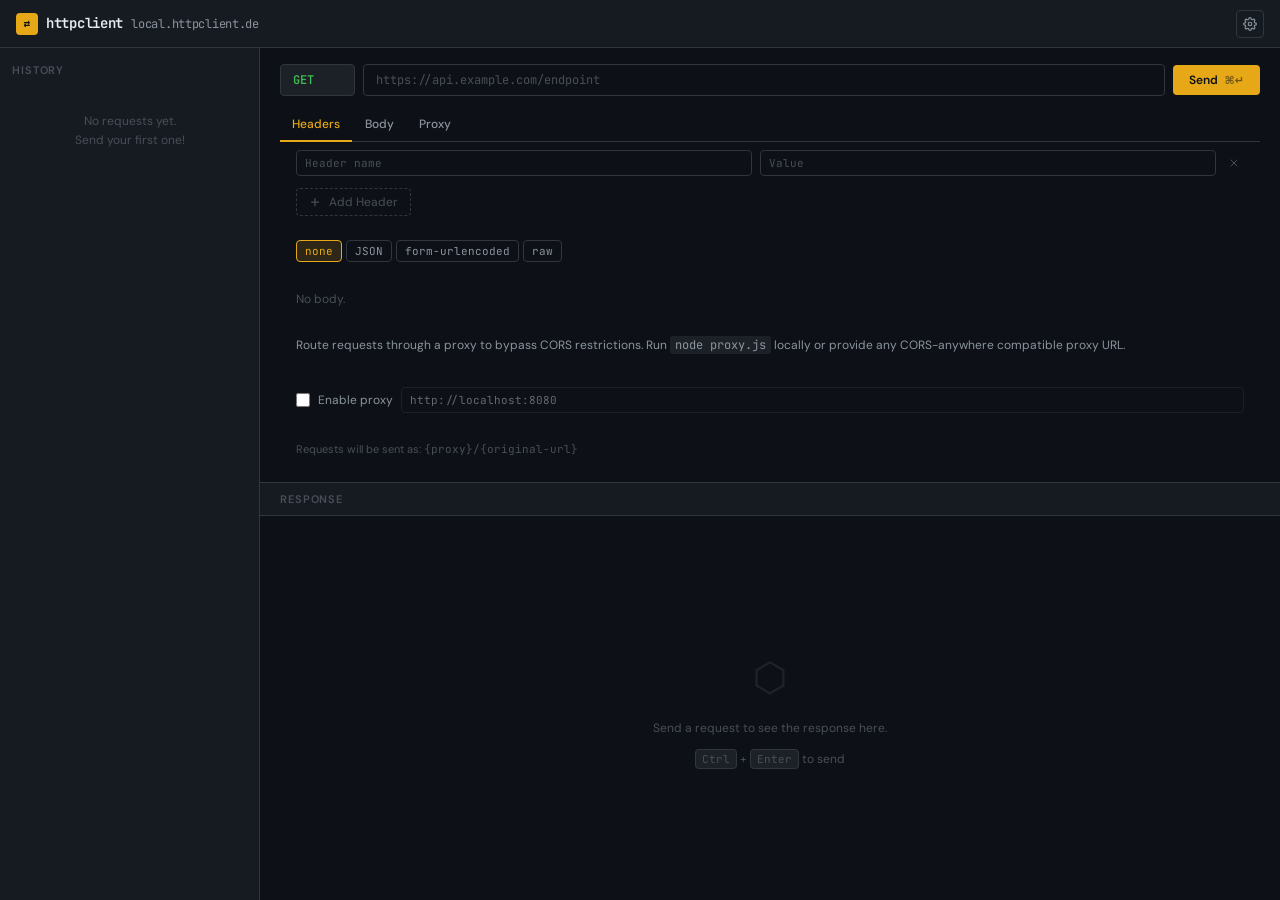
<file: index.html>
<!DOCTYPE html>
<html lang="en">
<head>
  <meta charset="UTF-8" />
  <meta name="viewport" content="width=device-width, initial-scale=1.0" />
  <meta name="description" content="Offline HTTP client — send requests, inspect responses. Installable PWA." />
  <meta name="theme-color" content="#0d1117" />

  <!-- PWA -->
  <link rel="manifest" href="/manifest.json" />
  <link rel="apple-touch-icon" href="/icons/icon-192.png" />
  <meta name="apple-mobile-web-app-capable" content="yes" />
  <meta name="apple-mobile-web-app-status-bar-style" content="black-translucent" />
  <meta name="apple-mobile-web-app-title" content="httpclient" />

  <!-- iOS splash / Safari -->
  <meta name="mobile-web-app-capable" content="yes" />

  <!-- Prevent theme/accent flash on load -->
  <script>
    (function() {
      try {
        var p = JSON.parse(localStorage.getItem('httpclient-prefs') || '{}');
        var theme  = p.theme  || 'dark';
        var accent = p.accent || '#e6a817';
        var rgb    = p.accentRgb || '230,168,23';
        var sz     = p.fontSize  || 13;
        var root   = document.documentElement;
        root.setAttribute('data-theme', theme);
        root.style.setProperty('--accent', accent);
        root.style.setProperty('--accent-rgb', rgb);
        root.style.setProperty('--accent-dim', 'rgba(' + rgb + ', 0.15)');
        root.style.setProperty('--accent-glow', 'rgba(' + rgb + ', 0.08)');
        root.style.setProperty('--font-ui',   p.fontUi   || "'DM Sans', system-ui, sans-serif");
        root.style.setProperty('--font-mono', p.fontMono || "'JetBrains Mono', monospace");
        root.style.setProperty('--text-base', sz + 'px');
        root.style.setProperty('--text-xs',   (sz-2) + 'px');
        root.style.setProperty('--text-sm',   (sz-1) + 'px');
        root.style.setProperty('--text-md',   (sz+1) + 'px');
        root.style.setProperty('--text-lg',   (sz+3) + 'px');
      } catch(e) {}
    })();
  </script>
  <title>httpclient</title>
  <link rel="stylesheet" href="/style.css" />
</head>
<body>

<div id="app">

  <!-- ── Header ──────────────────────────────────────────────────────── -->
  <header id="header">
    <div class="logo">
      <div class="logo-icon">⇄</div>
      httpclient
      <span class="logo-domain">local.httpclient.de</span>
    </div>

    <div class="header-spacer"></div>

    <div class="header-actions">
      <!-- Offline indicator -->
      <div id="offline-indicator">
        <div class="offline-dot"></div>
        offline
      </div>

      <!-- Customization button -->
      <button id="customize-btn" title="Customization" aria-expanded="false" aria-controls="customize-popover">
        <svg width="14" height="14" viewBox="0 0 24 24" fill="none" stroke="currentColor" stroke-width="2" stroke-linecap="round" stroke-linejoin="round">
          <circle cx="12" cy="12" r="3"/>
          <path d="M19.4 15a1.65 1.65 0 0 0 .33 1.82l.06.06a2 2 0 0 1-2.83 2.83l-.06-.06a1.65 1.65 0 0 0-1.82-.33 1.65 1.65 0 0 0-1 1.51V21a2 2 0 0 1-4 0v-.09A1.65 1.65 0 0 0 9 19.4a1.65 1.65 0 0 0-1.82.33l-.06.06a2 2 0 0 1-2.83-2.83l.06-.06A1.65 1.65 0 0 0 4.68 15a1.65 1.65 0 0 0-1.51-1H3a2 2 0 0 1 0-4h.09A1.65 1.65 0 0 0 4.6 9a1.65 1.65 0 0 0-.33-1.82l-.06-.06a2 2 0 0 1 2.83-2.83l.06.06A1.65 1.65 0 0 0 9 4.68a1.65 1.65 0 0 0 1-1.51V3a2 2 0 0 1 4 0v.09a1.65 1.65 0 0 0 1 1.51 1.65 1.65 0 0 0 1.82-.33l.06-.06a2 2 0 0 1 2.83 2.83l-.06.06A1.65 1.65 0 0 0 19.4 9a1.65 1.65 0 0 0 1.51 1H21a2 2 0 0 1 0 4h-.09a1.65 1.65 0 0 0-1.51 1z"/>
        </svg>
      </button>

      <!-- Install button (shown when installable) -->
      <button id="install-btn" title="Install as app">
        <svg width="13" height="13" viewBox="0 0 24 24" fill="none" stroke="currentColor" stroke-width="2" stroke-linecap="round" stroke-linejoin="round">
          <path d="M21 15v4a2 2 0 01-2 2H5a2 2 0 01-2-2v-4"/><polyline points="7 10 12 15 17 10"/><line x1="12" y1="15" x2="12" y2="3"/>
        </svg>
        Install App
      </button>
    </div>
  </header>

  <!-- ── Sidebar — History ────────────────────────────────────────────── -->
  <aside id="sidebar">
    <div class="sidebar-section">
      <span class="sidebar-label">History</span>
    </div>
    <div class="history-list" id="history-list"></div>
  </aside>

  <!-- ── Main ────────────────────────────────────────────────────────── -->
  <main id="main">

    <!-- Loading bar -->
    <div id="loading-bar"><div id="loading-bar-fill"></div></div>

    <!-- Request Panel -->
    <section id="request-panel">

      <!-- URL Bar -->
      <div class="url-bar">
        <select class="method-select" id="method-select" data-method="GET">
          <option value="GET">GET</option>
          <option value="POST">POST</option>
          <option value="PUT">PUT</option>
          <option value="PATCH">PATCH</option>
          <option value="DELETE">DELETE</option>
          <option value="HEAD">HEAD</option>
          <option value="OPTIONS">OPTIONS</option>
        </select>

        <input
          id="url-input"
          class="url-input"
          type="url"
          placeholder="https://api.example.com/endpoint"
          autocomplete="off"
          autocorrect="off"
          autocapitalize="off"
          spellcheck="false"
        />

        <button id="send-btn" class="btn-send">
          <div class="spinner"></div>
          <span class="send-label">
            Send
            <span style="opacity:0.55;font-size:var(--text-xs);margin-left:4px">⌘↵</span>
          </span>
        </button>
      </div>

      <!-- Request Tabs -->
      <div class="tabs">
        <button class="tab-btn active" data-tab="headers">
          Headers
          <span class="tab-badge" id="tab-headers-badge" style="display:none"></span>
        </button>
        <button class="tab-btn" data-tab="body">Body</button>
        <button class="tab-btn" data-tab="proxy">Proxy</button>
      </div>

      <!-- Headers Panel -->
      <div class="tab-panel active request-tabs-section" data-panel="headers">
        <div id="headers-editor"></div>
        <button class="btn-add-row" id="add-header-btn">
          <svg width="12" height="12" viewBox="0 0 24 24" fill="none" stroke="currentColor" stroke-width="2.5" stroke-linecap="round"><line x1="12" y1="5" x2="12" y2="19"/><line x1="5" y1="12" x2="19" y2="12"/></svg>
          Add Header
        </button>
      </div>

      <!-- Body Panel -->
      <div class="tab-panel request-tabs-section" data-panel="body">
        <div class="body-type-select">
          <button class="body-type-btn active" data-type="none">none</button>
          <button class="body-type-btn" data-type="json">JSON</button>
          <button class="body-type-btn" data-type="form">form-urlencoded</button>
          <button class="body-type-btn" data-type="raw">raw</button>
        </div>
        <div id="body-wrap"></div>
      </div>

      <!-- Proxy Panel -->
      <div class="tab-panel request-tabs-section" data-panel="proxy">
        <p style="color:var(--text-secondary);font-size:var(--text-sm);margin-bottom:var(--space-3);line-height:1.6">
          Route requests through a proxy to bypass CORS restrictions.
          Run <code style="font-family:var(--font-mono);background:var(--bg-elevated);padding:1px 5px;border-radius:3px">node proxy.js</code>
          locally or provide any CORS-anywhere compatible proxy URL.
        </p>
        <div class="proxy-row">
          <label class="proxy-toggle">
            <input type="checkbox" id="proxy-toggle" />
            Enable proxy
          </label>
          <input
            id="proxy-url-input"
            class="proxy-input"
            type="url"
            placeholder="http://localhost:8080"
            value="http://localhost:8080"
            disabled
          />
        </div>
        <p style="color:var(--text-muted);font-size:var(--text-xs);margin-top:var(--space-2);line-height:1.5">
          Requests will be sent as: <code style="font-family:var(--font-mono)">{proxy}/{original-url}</code>
        </p>
      </div>

    </section>

    <!-- Response Panel -->
    <section id="response-panel">
      <div id="response-header" class="response-header"></div>
      <div id="response-output" class="response-body-wrap"></div>
    </section>

  </main>
</div>

<!-- Update Banner -->
<div id="update-banner">
  <svg width="14" height="14" viewBox="0 0 24 24" fill="none" stroke="var(--accent)" stroke-width="2" stroke-linecap="round"><polyline points="23 4 23 10 17 10"/><path d="M20.49 15a9 9 0 11-2.12-9.36L23 10"/></svg>
  <span style="font-size:var(--text-sm);color:var(--text-secondary)">Update available</span>
  <button id="update-reload-btn" style="background:var(--accent);border:none;border-radius:var(--radius-sm);color:var(--bg-base);font-size:var(--text-xs);font-weight:600;padding:4px 10px;cursor:pointer">Reload</button>
  <button id="update-dismiss-btn" class="btn-icon" style="border:none;background:none" title="Dismiss">
    <svg width="12" height="12" viewBox="0 0 24 24" fill="none" stroke="currentColor" stroke-width="2" stroke-linecap="round"><line x1="18" y1="6" x2="6" y2="18"/><line x1="6" y1="6" x2="18" y2="18"/></svg>
  </button>
</div>


<!-- Customization backdrop -->
<div id="customize-backdrop"></div>

<!-- Customization Popover -->
<div id="customize-popover" role="dialog" aria-label="Customization" aria-modal="true">
  <div class="popover-header">
    <span class="popover-title">Customization</span>
    <button class="popover-close" id="customize-close" title="Close">
      <svg width="13" height="13" viewBox="0 0 24 24" fill="none" stroke="currentColor" stroke-width="2.5" stroke-linecap="round">
        <line x1="18" y1="6" x2="6" y2="18"/><line x1="6" y1="6" x2="18" y2="18"/>
      </svg>
    </button>
  </div>

  <div class="popover-body">

    <!-- Theme -->
    <div class="popover-section">
      <div class="popover-section-label">Theme</div>
      <div class="theme-toggle">
        <button class="theme-option active" data-theme="dark">
          <svg width="12" height="12" viewBox="0 0 24 24" fill="none" stroke="currentColor" stroke-width="2" stroke-linecap="round"><path d="M21 12.79A9 9 0 1111.21 3 7 7 0 0021 12.79z"/></svg>
          Dark
        </button>
        <button class="theme-option" data-theme="light">
          <svg width="12" height="12" viewBox="0 0 24 24" fill="none" stroke="currentColor" stroke-width="2" stroke-linecap="round"><circle cx="12" cy="12" r="5"/><line x1="12" y1="1" x2="12" y2="3"/><line x1="12" y1="21" x2="12" y2="23"/><line x1="4.22" y1="4.22" x2="5.64" y2="5.64"/><line x1="18.36" y1="18.36" x2="19.78" y2="19.78"/><line x1="1" y1="12" x2="3" y2="12"/><line x1="21" y1="12" x2="23" y2="12"/><line x1="4.22" y1="19.78" x2="5.64" y2="18.36"/><line x1="18.36" y1="5.64" x2="19.78" y2="4.22"/></svg>
          Light
        </button>
      </div>
    </div>

    <!-- Accent Color -->
    <div class="popover-section">
      <div class="popover-section-label">Accent Color</div>
      <div class="accent-swatches" id="accent-swatches">
        <button class="accent-swatch active" data-color="#e6a817" data-rgb="230,168,23" style="background:#e6a817" title="Amber"></button>
        <button class="accent-swatch" data-color="#58a6ff" data-rgb="88,166,255" style="background:#58a6ff" title="Blue"></button>
        <button class="accent-swatch" data-color="#3fb950" data-rgb="63,185,80" style="background:#3fb950" title="Green"></button>
        <button class="accent-swatch" data-color="#f85149" data-rgb="248,81,73" style="background:#f85149" title="Red"></button>
        <button class="accent-swatch" data-color="#bc8cff" data-rgb="188,140,255" style="background:#bc8cff" title="Purple"></button>
        <button class="accent-swatch" data-color="#ffa657" data-rgb="255,166,87" style="background:#ffa657" title="Orange"></button>
        <button class="accent-swatch" data-color="#39c5cf" data-rgb="57,197,207" style="background:#39c5cf" title="Teal"></button>
        <!-- Custom color picker -->
        <button class="accent-swatch custom-swatch" title="Custom color" data-custom="true">
          <input type="color" id="accent-custom-input" value="#e6a817" title="Pick custom accent color" />
        </button>
      </div>
    </div>

    <!-- UI Font -->
    <div class="popover-section">
      <div class="popover-section-label">Interface Font</div>
      <div class="font-row">
        <select class="font-select" id="font-ui-select">
          <option value="'DM Sans', system-ui, sans-serif">DM Sans</option>
          <option value="'Inter', system-ui, sans-serif">Inter</option>
          <option value="system-ui, sans-serif">System UI</option>
          <option value="'Geist', system-ui, sans-serif">Geist</option>
          <option value="'Nunito', system-ui, sans-serif">Nunito</option>
          <option value="Georgia, serif">Georgia (Serif)</option>
        </select>
        <div class="font-preview" id="font-ui-preview" style="font-family:var(--font-ui)">
          The quick brown fox jumps over the lazy dog
        </div>
      </div>
    </div>

    <!-- Mono Font -->
    <div class="popover-section">
      <div class="popover-section-label">Code Font</div>
      <div class="font-row">
        <select class="font-select" id="font-mono-select">
          <option value="'JetBrains Mono', monospace">JetBrains Mono</option>
          <option value="'Fira Code', monospace">Fira Code</option>
          <option value="'Cascadia Code', monospace">Cascadia Code</option>
          <option value="'IBM Plex Mono', monospace">IBM Plex Mono</option>
          <option value="'Source Code Pro', monospace">Source Code Pro</option>
          <option value="'Courier New', monospace">Courier New</option>
          <option value="monospace">System Mono</option>
        </select>
        <div class="font-preview" id="font-mono-preview" style="font-family:var(--font-mono)">
          { "status": 200, "ok": true }
        </div>
      </div>
    </div>

    <!-- Font Size -->
    <div class="popover-section">
      <div class="popover-section-label">Base Font Size</div>
      <div class="slider-row">
        <input type="range" class="range-slider" id="font-size-slider"
               min="11" max="16" step="1" value="13" />
        <span class="slider-value" id="font-size-value">13px</span>
      </div>
    </div>

  </div><!-- /popover-body -->

  <div class="popover-footer">
    <button class="btn-reset" id="customize-reset">Reset to defaults</button>
    <span class="saved-indicator" id="saved-indicator">✓ Saved</span>
  </div>
</div>

<script src="/app.js"></script>
</body>
</html>
</file>
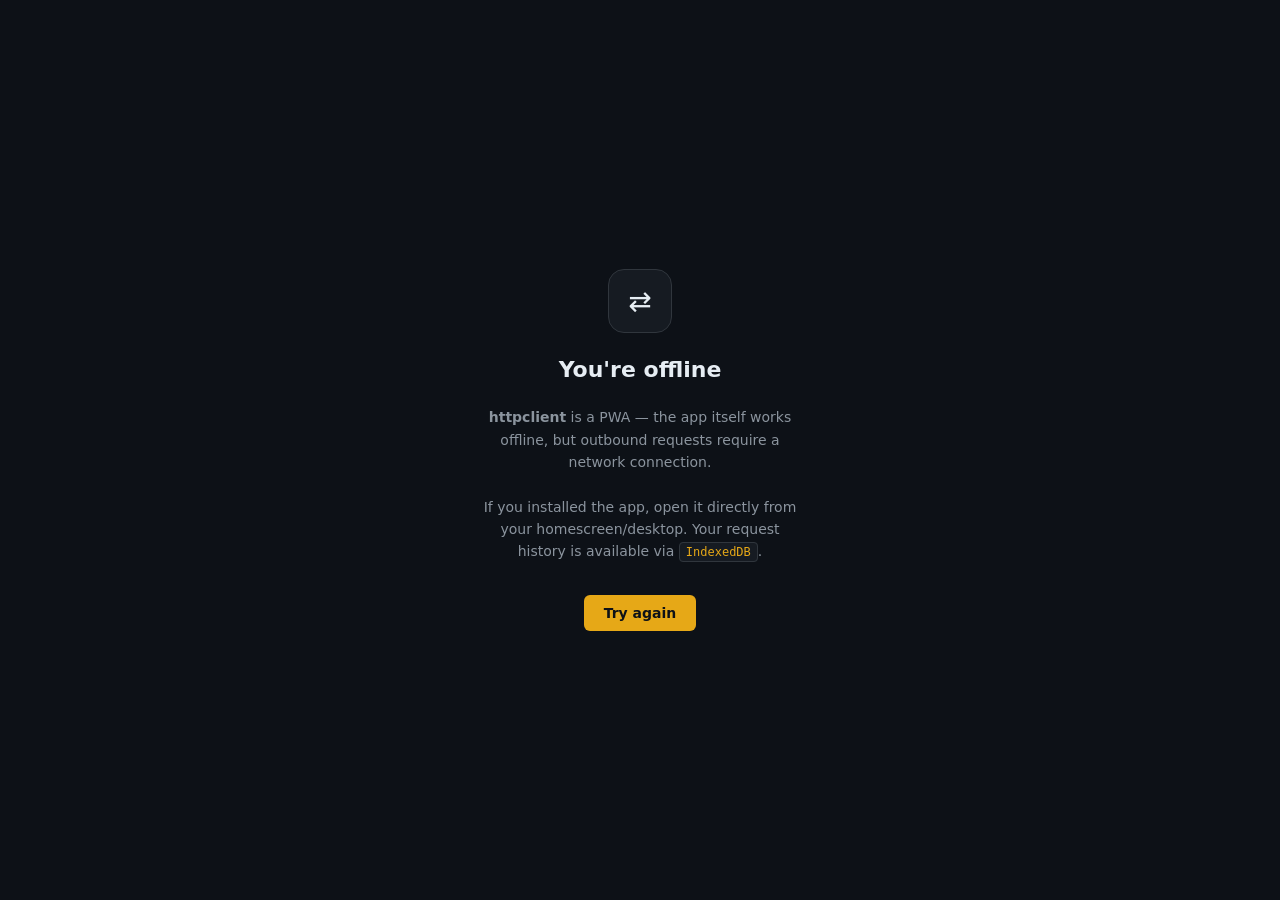
<file: offline.html>
<!DOCTYPE html>
<html lang="en">
<head>
  <meta charset="UTF-8" />
  <meta name="viewport" content="width=device-width, initial-scale=1.0" />
  <title>Offline — httpclient</title>
  <style>
    :root {
      --bg: #0d1117; --surface: #161b22; --border: #30363d;
      --text: #e6edf3; --muted: #8b949e; --accent: #e6a817;
      --font-ui: 'DM Sans', system-ui, sans-serif;
      --font-mono: 'JetBrains Mono', monospace;
    }
    * { box-sizing: border-box; margin: 0; padding: 0; }
    body {
      background: var(--bg); color: var(--text);
      font-family: var(--font-ui); height: 100vh;
      display: flex; flex-direction: column;
      align-items: center; justify-content: center;
      gap: 24px; padding: 32px; text-align: center;
    }
    .icon {
      width: 64px; height: 64px;
      background: var(--surface); border: 1px solid var(--border);
      border-radius: 16px; display: flex; align-items: center;
      justify-content: center; font-size: 28px;
    }
    h1 { font-size: 22px; font-weight: 600; }
    p  { color: var(--muted); font-size: 14px; line-height: 1.6; max-width: 320px; }
    code {
      font-family: var(--font-mono); font-size: 12px;
      background: var(--surface); border: 1px solid var(--border);
      border-radius: 4px; padding: 2px 6px; color: var(--accent);
    }
    a {
      display: inline-flex; align-items: center; gap: 8px;
      background: var(--accent); border-radius: 6px;
      color: var(--bg); font-weight: 600; font-size: 14px;
      padding: 10px 20px; text-decoration: none; margin-top: 8px;
      transition: filter 0.15s;
    }
    a:hover { filter: brightness(1.1); }
  </style>
</head>
<body>
  <div class="icon">⇄</div>
  <h1>You're offline</h1>
  <p>
    <strong>httpclient</strong> is a PWA — the app itself works offline, but outbound requests require a network connection.<br><br>
    If you installed the app, open it directly from your homescreen/desktop. Your request history is available via <code>IndexedDB</code>.
  </p>
  <a href="/">Try again</a>
</body>
</html>
</file>
<file: style.css>
/* style.css — httpclient design system */

/* ── Fonts ──────────────────────────────────────────────────────────────────── */
@import url('https://fonts.googleapis.com/css2?family=JetBrains+Mono:wght@300;400;500;600&family=DM+Sans:wght@300;400;500;600&display=swap');

/* ── Variables ──────────────────────────────────────────────────────────────── */
:root {
  /* Colors */
  --bg-base:       #0d1117;
  --bg-surface:    #161b22;
  --bg-elevated:   #1c2128;
  --bg-hover:      #21262d;
  --bg-input:      #0d1117;

  --border:        #30363d;
  --border-strong: #484f58;

  --text-primary:  #e6edf3;
  --text-secondary:#8b949e;
  --text-muted:    #484f58;

  --accent:        #e6a817;   /* amber */
  --accent-dim:    rgba(230, 168, 23, 0.15);
  --accent-glow:   rgba(230, 168, 23, 0.08);

  --green:         #3fb950;
  --red:           #f85149;
  --blue:          #58a6ff;
  --purple:        #bc8cff;
  --orange:        #ffa657;

  --status-1xx:    #58a6ff;
  --status-2xx:    #3fb950;
  --status-3xx:    #e6a817;
  --status-4xx:    #ffa657;
  --status-5xx:    #f85149;

  /* Spacing */
  --space-1: 4px;
  --space-2: 8px;
  --space-3: 12px;
  --space-4: 16px;
  --space-5: 20px;
  --space-6: 24px;
  --space-8: 32px;

  /* Typography */
  --font-ui:   'DM Sans', system-ui, sans-serif;
  --font-mono: 'JetBrains Mono', 'Fira Code', monospace;

  --text-xs:   11px;
  --text-sm:   12px;
  --text-base: 13px;
  --text-md:   14px;
  --text-lg:   16px;

  /* Radii */
  --radius-sm: 4px;
  --radius-md: 6px;
  --radius-lg: 10px;

  /* Transitions */
  --ease: cubic-bezier(0.16, 1, 0.3, 1);
  --duration: 160ms;
}

/* ── Reset ──────────────────────────────────────────────────────────────────── */
*, *::before, *::after { box-sizing: border-box; margin: 0; padding: 0; }

html, body {
  height: 100%;
  overflow: hidden;
  font-family: var(--font-ui);
  font-size: var(--text-base);
  background: var(--bg-base);
  color: var(--text-primary);
  -webkit-font-smoothing: antialiased;
  line-height: 1.5;
}

::selection { background: var(--accent-dim); color: var(--text-primary); }

/* ── Scrollbar ──────────────────────────────────────────────────────────────── */
::-webkit-scrollbar { width: 6px; height: 6px; }
::-webkit-scrollbar-track { background: transparent; }
::-webkit-scrollbar-thumb { background: var(--border); border-radius: 99px; }
::-webkit-scrollbar-thumb:hover { background: var(--border-strong); }

/* ── Layout ─────────────────────────────────────────────────────────────────── */
#app {
  display: grid;
  grid-template-rows: 48px 1fr;
  grid-template-columns: 260px 1fr;
  grid-template-areas:
    "header header"
    "sidebar main";
  height: 100vh;
  width: 100vw;
  overflow: hidden;
}

/* ── Header ─────────────────────────────────────────────────────────────────── */
#header {
  grid-area: header;
  display: flex;
  align-items: center;
  gap: var(--space-4);
  padding: 0 var(--space-4);
  background: var(--bg-surface);
  border-bottom: 1px solid var(--border);
  z-index: 100;
}

.logo {
  display: flex;
  align-items: center;
  gap: var(--space-2);
  font-family: var(--font-mono);
  font-size: var(--text-md);
  font-weight: 600;
  color: var(--text-primary);
  letter-spacing: -0.02em;
  flex-shrink: 0;
}

.logo-icon {
  width: 22px;
  height: 22px;
  background: var(--accent);
  border-radius: var(--radius-sm);
  display: flex;
  align-items: center;
  justify-content: center;
  font-size: 11px;
  font-weight: 700;
  color: var(--bg-base);
}

.logo-domain {
  color: var(--text-secondary);
  font-size: var(--text-sm);
  font-weight: 400;
}

.header-spacer { flex: 1; }

.header-actions {
  display: flex;
  align-items: center;
  gap: var(--space-2);
}

/* ── Sidebar ─────────────────────────────────────────────────────────────────── */
#sidebar {
  grid-area: sidebar;
  background: var(--bg-surface);
  border-right: 1px solid var(--border);
  display: flex;
  flex-direction: column;
  overflow: hidden;
}

.sidebar-section {
  padding: var(--space-3) var(--space-3) var(--space-2);
}

.sidebar-label {
  font-size: var(--text-xs);
  font-weight: 600;
  color: var(--text-muted);
  letter-spacing: 0.08em;
  text-transform: uppercase;
}

.history-list {
  flex: 1;
  overflow-y: auto;
  padding: 0 var(--space-2) var(--space-2);
}

.history-empty {
  padding: var(--space-6) var(--space-4);
  text-align: center;
  color: var(--text-muted);
  font-size: var(--text-sm);
  line-height: 1.6;
}

.history-item {
  display: flex;
  align-items: center;
  gap: var(--space-2);
  padding: var(--space-2) var(--space-2);
  border-radius: var(--radius-sm);
  cursor: pointer;
  transition: background var(--duration) var(--ease);
  min-width: 0;
}

.history-item:hover { background: var(--bg-hover); }

.history-item .method-badge {
  flex-shrink: 0;
  font-size: 9px;
}

.history-item .url-text {
  font-family: var(--font-mono);
  font-size: var(--text-xs);
  color: var(--text-secondary);
  white-space: nowrap;
  overflow: hidden;
  text-overflow: ellipsis;
  flex: 1;
  min-width: 0;
}

.history-item .status-dot {
  width: 6px;
  height: 6px;
  border-radius: 50%;
  flex-shrink: 0;
}

/* ── Main ────────────────────────────────────────────────────────────────────── */
#main {
  grid-area: main;
  display: flex;
  flex-direction: column;
  overflow: hidden;
  background: var(--bg-base);
}

/* ── Request Panel ───────────────────────────────────────────────────────────── */
#request-panel {
  padding: var(--space-4) var(--space-5);
  border-bottom: 1px solid var(--border);
  flex-shrink: 0;
}

.url-bar {
  display: flex;
  align-items: center;
  gap: var(--space-2);
  margin-bottom: var(--space-3);
}

.method-select {
  appearance: none;
  background: var(--bg-elevated);
  border: 1px solid var(--border);
  border-radius: var(--radius-sm);
  color: var(--accent);
  font-family: var(--font-mono);
  font-size: var(--text-sm);
  font-weight: 600;
  padding: 7px var(--space-3);
  cursor: pointer;
  outline: none;
  flex-shrink: 0;
  transition: border-color var(--duration);
}

.method-select:hover { border-color: var(--border-strong); }
.method-select:focus { border-color: var(--accent); }

/* Method color coding */
.method-select[data-method="GET"]     { color: var(--green); }
.method-select[data-method="POST"]    { color: var(--blue); }
.method-select[data-method="PUT"]     { color: var(--orange); }
.method-select[data-method="PATCH"]   { color: var(--purple); }
.method-select[data-method="DELETE"]  { color: var(--red); }
.method-select[data-method="HEAD"]    { color: var(--text-secondary); }
.method-select[data-method="OPTIONS"] { color: var(--text-secondary); }

.url-input {
  flex: 1;
  background: var(--bg-input);
  border: 1px solid var(--border);
  border-radius: var(--radius-sm);
  color: var(--text-primary);
  font-family: var(--font-mono);
  font-size: var(--text-sm);
  padding: 7px var(--space-3);
  outline: none;
  transition: border-color var(--duration);
  min-width: 0;
}

.url-input::placeholder { color: var(--text-muted); }
.url-input:hover { border-color: var(--border-strong); }
.url-input:focus { border-color: var(--accent); box-shadow: 0 0 0 3px var(--accent-glow); }

.btn-send {
  display: flex;
  align-items: center;
  gap: var(--space-2);
  background: var(--accent);
  border: none;
  border-radius: var(--radius-sm);
  color: var(--bg-base);
  font-family: var(--font-ui);
  font-size: var(--text-sm);
  font-weight: 600;
  padding: 7px var(--space-4);
  cursor: pointer;
  flex-shrink: 0;
  transition: all var(--duration) var(--ease);
  white-space: nowrap;
}

.btn-send:hover { filter: brightness(1.1); transform: translateY(-1px); }
.btn-send:active { transform: translateY(0); }
.btn-send:disabled {
  background: var(--bg-elevated);
  color: var(--text-muted);
  cursor: not-allowed;
  transform: none;
}

.btn-send .spinner {
  width: 12px;
  height: 12px;
  border: 2px solid rgba(13,17,23,0.3);
  border-top-color: var(--bg-base);
  border-radius: 50%;
  animation: spin 0.6s linear infinite;
  display: none;
}

.btn-send.loading .spinner { display: block; }
.btn-send.loading .send-label { display: none; }

@keyframes spin { to { transform: rotate(360deg); } }

/* ── Tabs ────────────────────────────────────────────────────────────────────── */
.tabs {
  display: flex;
  gap: 1px;
  border-bottom: 1px solid var(--border);
}

.tab-btn {
  background: none;
  border: none;
  border-bottom: 2px solid transparent;
  color: var(--text-secondary);
  font-family: var(--font-ui);
  font-size: var(--text-sm);
  font-weight: 500;
  padding: var(--space-2) var(--space-3);
  cursor: pointer;
  transition: all var(--duration);
  margin-bottom: -1px;
}

.tab-btn:hover { color: var(--text-primary); }

.tab-btn.active {
  color: var(--accent);
  border-bottom-color: var(--accent);
}

.tab-badge {
  display: inline-flex;
  align-items: center;
  justify-content: center;
  background: var(--bg-elevated);
  border-radius: 99px;
  font-size: 9px;
  font-weight: 600;
  min-width: 16px;
  height: 16px;
  padding: 0 4px;
  margin-left: 4px;
  color: var(--text-secondary);
}

.tab-panel { display: none; }
.tab-panel.active { display: block; }

/* ── Headers Editor ──────────────────────────────────────────────────────────── */
.kv-editor {
  padding: var(--space-3) 0;
}

.kv-row {
  display: grid;
  grid-template-columns: 1fr 1fr auto;
  gap: var(--space-2);
  margin-bottom: var(--space-2);
  align-items: center;
}

.kv-input {
  background: var(--bg-input);
  border: 1px solid var(--border);
  border-radius: var(--radius-sm);
  color: var(--text-primary);
  font-family: var(--font-mono);
  font-size: var(--text-xs);
  padding: 5px var(--space-2);
  outline: none;
  transition: border-color var(--duration);
  width: 100%;
}

.kv-input::placeholder { color: var(--text-muted); }
.kv-input:focus { border-color: var(--accent); }

.kv-delete {
  background: none;
  border: none;
  color: var(--text-muted);
  cursor: pointer;
  padding: 4px;
  border-radius: var(--radius-sm);
  transition: color var(--duration);
  display: flex;
  align-items: center;
  justify-content: center;
  flex-shrink: 0;
}

.kv-delete:hover { color: var(--red); }

.btn-add-row {
  display: inline-flex;
  align-items: center;
  gap: var(--space-2);
  background: none;
  border: 1px dashed var(--border);
  border-radius: var(--radius-sm);
  color: var(--text-muted);
  font-family: var(--font-ui);
  font-size: var(--text-sm);
  padding: 5px var(--space-3);
  cursor: pointer;
  transition: all var(--duration);
  margin-top: var(--space-1);
}

.btn-add-row:hover {
  border-color: var(--accent);
  color: var(--accent);
}

/* ── Body Editor ─────────────────────────────────────────────────────────────── */
.body-type-select {
  display: flex;
  gap: var(--space-1);
  padding: var(--space-2) 0;
}

.body-type-btn {
  background: none;
  border: 1px solid var(--border);
  border-radius: var(--radius-sm);
  color: var(--text-secondary);
  font-family: var(--font-mono);
  font-size: var(--text-xs);
  padding: 3px var(--space-2);
  cursor: pointer;
  transition: all var(--duration);
}

.body-type-btn.active {
  background: var(--accent-dim);
  border-color: var(--accent);
  color: var(--accent);
}

.body-editor {
  background: var(--bg-input);
  border: 1px solid var(--border);
  border-radius: var(--radius-sm);
  color: var(--text-primary);
  font-family: var(--font-mono);
  font-size: var(--text-xs);
  line-height: 1.6;
  padding: var(--space-3);
  outline: none;
  resize: vertical;
  width: 100%;
  min-height: 100px;
  transition: border-color var(--duration);
  tab-size: 2;
}

.body-editor:focus { border-color: var(--accent); }
.body-editor::placeholder { color: var(--text-muted); }

/* ── Proxy Settings ──────────────────────────────────────────────────────────── */
.proxy-row {
  display: flex;
  align-items: center;
  gap: var(--space-2);
  padding: var(--space-3) 0;
}

.proxy-toggle {
  display: flex;
  align-items: center;
  gap: var(--space-2);
  cursor: pointer;
  font-size: var(--text-sm);
  color: var(--text-secondary);
  user-select: none;
  flex-shrink: 0;
}

.proxy-toggle input[type="checkbox"] {
  width: 14px;
  height: 14px;
  accent-color: var(--accent);
  cursor: pointer;
}

.proxy-input {
  flex: 1;
  background: var(--bg-input);
  border: 1px solid var(--border);
  border-radius: var(--radius-sm);
  color: var(--text-primary);
  font-family: var(--font-mono);
  font-size: var(--text-xs);
  padding: 5px var(--space-2);
  outline: none;
  transition: border-color var(--duration);
}

.proxy-input:focus { border-color: var(--accent); }
.proxy-input:disabled { opacity: 0.4; cursor: not-allowed; }
.proxy-input::placeholder { color: var(--text-muted); }

/* ── Response Panel ──────────────────────────────────────────────────────────── */
#response-panel {
  flex: 1;
  display: flex;
  flex-direction: column;
  overflow: hidden;
  min-height: 0;
}

.response-header {
  display: flex;
  align-items: center;
  gap: var(--space-3);
  padding: var(--space-2) var(--space-5);
  border-bottom: 1px solid var(--border);
  flex-shrink: 0;
  background: var(--bg-surface);
}

.response-header-label {
  font-size: var(--text-xs);
  font-weight: 600;
  color: var(--text-muted);
  letter-spacing: 0.08em;
  text-transform: uppercase;
}

.status-badge {
  display: inline-flex;
  align-items: center;
  gap: var(--space-1);
  font-family: var(--font-mono);
  font-size: var(--text-sm);
  font-weight: 600;
  padding: 2px var(--space-2);
  border-radius: var(--radius-sm);
  background: var(--bg-elevated);
}

.status-badge.s1xx { color: var(--status-1xx); background: rgba(88,166,255,0.1); }
.status-badge.s2xx { color: var(--status-2xx); background: rgba(63,185,80,0.1); }
.status-badge.s3xx { color: var(--status-3xx); background: rgba(230,168,23,0.1); }
.status-badge.s4xx { color: var(--status-4xx); background: rgba(255,166,87,0.1); }
.status-badge.s5xx { color: var(--status-5xx); background: rgba(248,81,73,0.1); }

.response-meta {
  display: flex;
  align-items: center;
  gap: var(--space-4);
  margin-left: auto;
}

.meta-item {
  font-family: var(--font-mono);
  font-size: var(--text-xs);
  color: var(--text-secondary);
}

.meta-label {
  color: var(--text-muted);
  margin-right: 4px;
}

.response-body-wrap {
  flex: 1;
  overflow: auto;
  padding: var(--space-3) var(--space-5);
  min-height: 0;
}

.response-empty {
  display: flex;
  flex-direction: column;
  align-items: center;
  justify-content: center;
  height: 100%;
  gap: var(--space-3);
  color: var(--text-muted);
  text-align: center;
}

.response-empty-icon {
  font-size: 40px;
  opacity: 0.3;
}

.response-empty p {
  font-size: var(--text-sm);
  line-height: 1.6;
  max-width: 280px;
}

.response-empty .shortcut {
  font-family: var(--font-mono);
  font-size: var(--text-xs);
  background: var(--bg-elevated);
  border: 1px solid var(--border);
  border-radius: var(--radius-sm);
  padding: 2px 6px;
}

/* ── JSON Tree ────────────────────────────────────────────────────────────────── */
.json-tree {
  font-family: var(--font-mono);
  font-size: var(--text-sm);
  line-height: 1.7;
  white-space: pre-wrap;
  word-break: break-word;
}

.json-key   { color: var(--blue); }
.json-str   { color: var(--green); }
.json-num   { color: var(--orange); }
.json-bool  { color: var(--purple); }
.json-null  { color: var(--text-secondary); }
.json-punct { color: var(--text-muted); }

/* ── Raw Response ────────────────────────────────────────────────────────────── */
.response-raw {
  font-family: var(--font-mono);
  font-size: var(--text-sm);
  line-height: 1.7;
  color: var(--text-primary);
  white-space: pre-wrap;
  word-break: break-all;
}

/* ── Error State ─────────────────────────────────────────────────────────────── */
.response-error {
  display: flex;
  flex-direction: column;
  gap: var(--space-3);
  padding: var(--space-4);
  background: rgba(248,81,73,0.08);
  border: 1px solid rgba(248,81,73,0.2);
  border-radius: var(--radius-md);
}

.response-error-title {
  font-weight: 600;
  color: var(--red);
  display: flex;
  align-items: center;
  gap: var(--space-2);
}

.response-error-msg {
  font-family: var(--font-mono);
  font-size: var(--text-xs);
  color: var(--text-secondary);
  line-height: 1.6;
}

.response-error-hint {
  font-size: var(--text-sm);
  color: var(--text-secondary);
  line-height: 1.6;
}

.response-error-hint a {
  color: var(--accent);
  text-decoration: underline;
  text-underline-offset: 2px;
}

/* ── Method Badge ────────────────────────────────────────────────────────────── */
.method-badge {
  font-family: var(--font-mono);
  font-size: 9px;
  font-weight: 700;
  letter-spacing: 0.04em;
  padding: 2px 5px;
  border-radius: 3px;
  text-transform: uppercase;
  flex-shrink: 0;
}

.method-badge.GET     { background: rgba(63,185,80,0.15);  color: var(--green); }
.method-badge.POST    { background: rgba(88,166,255,0.15); color: var(--blue); }
.method-badge.PUT     { background: rgba(255,166,87,0.15); color: var(--orange); }
.method-badge.PATCH   { background: rgba(188,140,255,0.15); color: var(--purple); }
.method-badge.DELETE  { background: rgba(248,81,73,0.15);  color: var(--red); }
.method-badge.HEAD    { background: var(--bg-elevated); color: var(--text-secondary); }
.method-badge.OPTIONS { background: var(--bg-elevated); color: var(--text-secondary); }

/* ── Buttons ─────────────────────────────────────────────────────────────────── */
.btn-icon {
  display: flex;
  align-items: center;
  justify-content: center;
  background: none;
  border: 1px solid var(--border);
  border-radius: var(--radius-sm);
  color: var(--text-secondary);
  width: 28px;
  height: 28px;
  cursor: pointer;
  transition: all var(--duration);
  flex-shrink: 0;
}

.btn-icon:hover {
  background: var(--bg-hover);
  border-color: var(--border-strong);
  color: var(--text-primary);
}

.btn-icon.accent:hover {
  background: var(--accent-dim);
  border-color: var(--accent);
  color: var(--accent);
}

/* ── Update Banner ───────────────────────────────────────────────────────────── */
#update-banner {
  display: none;
  position: fixed;
  bottom: var(--space-4);
  right: var(--space-4);
  background: var(--bg-elevated);
  border: 1px solid var(--accent);
  border-radius: var(--radius-md);
  padding: var(--space-3) var(--space-4);
  gap: var(--space-3);
  align-items: center;
  z-index: 999;
  box-shadow: 0 8px 32px rgba(0,0,0,0.4);
  font-size: var(--text-sm);
  animation: slideUp 0.3s var(--ease) forwards;
}

#update-banner.visible { display: flex; }

@keyframes slideUp {
  from { opacity: 0; transform: translateY(8px); }
  to   { opacity: 1; transform: translateY(0); }
}

/* ── Install Banner ──────────────────────────────────────────────────────────── */
#install-btn {
  display: none;
  align-items: center;
  gap: var(--space-2);
  background: var(--accent-dim);
  border: 1px solid var(--accent);
  border-radius: var(--radius-sm);
  color: var(--accent);
  font-family: var(--font-ui);
  font-size: var(--text-sm);
  font-weight: 500;
  padding: 5px var(--space-3);
  cursor: pointer;
  transition: all var(--duration);
}

#install-btn.visible { display: flex; }
#install-btn:hover { background: var(--accent); color: var(--bg-base); }

/* ── Offline Indicator ───────────────────────────────────────────────────────── */
#offline-indicator {
  display: none;
  align-items: center;
  gap: var(--space-1);
  font-size: var(--text-xs);
  color: var(--text-muted);
  padding: 3px var(--space-2);
  background: var(--bg-elevated);
  border-radius: var(--radius-sm);
  border: 1px solid var(--border);
}

#offline-indicator.visible { display: flex; }

.offline-dot {
  width: 6px;
  height: 6px;
  border-radius: 50%;
  background: var(--text-muted);
}

body.offline #offline-indicator { display: flex; }
body.offline .offline-dot { background: var(--orange); }

/* ── Copy Button ─────────────────────────────────────────────────────────────── */
.copy-btn {
  display: inline-flex;
  align-items: center;
  gap: 4px;
  background: none;
  border: 1px solid var(--border);
  border-radius: var(--radius-sm);
  color: var(--text-muted);
  font-family: var(--font-ui);
  font-size: var(--text-xs);
  padding: 3px var(--space-2);
  cursor: pointer;
  transition: all var(--duration);
}

.copy-btn:hover { border-color: var(--border-strong); color: var(--text-primary); }
.copy-btn.copied { border-color: var(--green); color: var(--green); }

/* ── Panels tab strip ────────────────────────────────────────────────────────── */
.panel-tabs {
  display: flex;
  align-items: center;
  padding: 0 var(--space-5);
  background: var(--bg-surface);
  border-bottom: 1px solid var(--border);
  gap: 0;
  flex-shrink: 0;
}

/* ── Loading bar ─────────────────────────────────────────────────────────────── */
#loading-bar {
  position: absolute;
  top: 48px;
  left: 0;
  right: 0;
  height: 2px;
  background: transparent;
  z-index: 200;
  pointer-events: none;
  overflow: hidden;
}

#loading-bar-fill {
  height: 100%;
  background: var(--accent);
  width: 0;
  transition: width 0.1s linear;
  box-shadow: 0 0 8px var(--accent);
}

/* ── Scrollable request tabs ─────────────────────────────────────────────────── */
.request-tabs-section {
  padding: var(--space-2) var(--space-4);
  display: flex;
  flex-direction: column;
  gap: var(--space-2);
  overflow-y: auto;
}

/* ── Responsive ──────────────────────────────────────────────────────────────── */
@media (max-width: 700px) {
  #app {
    grid-template-columns: 1fr;
    grid-template-rows: 48px 1fr;
    grid-template-areas:
      "header"
      "main";
  }
  #sidebar { display: none; }
}

/* ── Light Theme ─────────────────────────────────────────────────────────────── */
[data-theme="light"] {
  --bg-base:       #f6f8fa;
  --bg-surface:    #ffffff;
  --bg-elevated:   #eaeef2;
  --bg-hover:      #e4e9ef;
  --bg-input:      #ffffff;
  --border:        #d0d7de;
  --border-strong: #afb8c1;
  --text-primary:  #1f2328;
  --text-secondary:#57606a;
  --text-muted:    #afb8c1;
  --accent-dim:    rgba(var(--accent-rgb), 0.12);
  --accent-glow:   rgba(var(--accent-rgb), 0.07);
}

/* ── Accent RGB helper (updated by JS) ───────────────────────────────────────── */
:root { --accent-rgb: 230, 168, 23; }

/* ── Customization button ────────────────────────────────────────────────────── */
#customize-btn {
  display: flex; align-items: center; justify-content: center;
  background: none; border: 1px solid var(--border);
  border-radius: var(--radius-sm); color: var(--text-secondary);
  width: 28px; height: 28px; cursor: pointer;
  transition: all var(--duration); flex-shrink: 0;
}
#customize-btn:hover, #customize-btn[aria-expanded="true"] {
  background: var(--bg-hover); border-color: var(--accent); color: var(--accent);
}

/* ── Popover backdrop ────────────────────────────────────────────────────────── */
#customize-backdrop { display: none; position: fixed; inset: 0; z-index: 490; }
#customize-backdrop.open { display: block; }

/* ── Popover panel ───────────────────────────────────────────────────────────── */
#customize-popover {
  display: none; flex-direction: column;
  position: fixed; top: 52px; right: var(--space-4);
  width: 300px; background: var(--bg-surface);
  border: 1px solid var(--border); border-radius: var(--radius-lg);
  box-shadow: 0 16px 48px rgba(0,0,0,0.32), 0 2px 8px rgba(0,0,0,0.12);
  z-index: 500; overflow: hidden;
  transform-origin: top right;
}
#customize-popover.open {
  display: flex;
  animation: popoverIn 0.18s var(--ease) forwards;
}
@keyframes popoverIn {
  from { opacity: 0; transform: scale(0.94) translateY(-6px); }
  to   { opacity: 1; transform: scale(1)    translateY(0); }
}

.popover-header {
  display: flex; align-items: center; justify-content: space-between;
  padding: var(--space-3) var(--space-4); border-bottom: 1px solid var(--border);
}
.popover-title { font-size: var(--text-sm); font-weight: 600; color: var(--text-primary); }
.popover-close {
  background: none; border: none; color: var(--text-muted); cursor: pointer;
  padding: 2px; border-radius: var(--radius-sm); display: flex;
  align-items: center; justify-content: center; transition: color var(--duration);
}
.popover-close:hover { color: var(--text-primary); }

.popover-body {
  padding: var(--space-3) var(--space-4); display: flex; flex-direction: column;
  gap: var(--space-4); max-height: 70vh; overflow-y: auto;
}

.popover-section { display: flex; flex-direction: column; gap: var(--space-2); }

.popover-section-label {
  font-size: var(--text-xs); font-weight: 600; color: var(--text-muted);
  letter-spacing: 0.08em; text-transform: uppercase;
}

/* ── Theme toggle ────────────────────────────────────────────────────────────── */
.theme-toggle {
  display: grid; grid-template-columns: 1fr 1fr;
  gap: 3px; background: var(--bg-elevated);
  border-radius: var(--radius-md); padding: 3px;
}
.theme-option {
  display: flex; align-items: center; justify-content: center;
  gap: var(--space-2); padding: 6px var(--space-3);
  border-radius: calc(var(--radius-md) - 2px); border: none;
  background: transparent; color: var(--text-secondary);
  font-family: var(--font-ui); font-size: var(--text-sm);
  font-weight: 500; cursor: pointer;
  transition: all var(--duration) var(--ease);
}
.theme-option.active {
  background: var(--bg-surface); color: var(--text-primary);
  box-shadow: 0 1px 4px rgba(0,0,0,0.15);
}

/* ── Accent swatches ─────────────────────────────────────────────────────────── */
.accent-swatches { display: flex; gap: var(--space-2); flex-wrap: wrap; }
.accent-swatch {
  width: 26px; height: 26px; border-radius: 50%;
  border: 2px solid transparent; cursor: pointer;
  transition: all var(--duration) var(--ease); position: relative;
}
.accent-swatch:hover { transform: scale(1.15); }
.accent-swatch.active {
  outline: 2px solid var(--text-primary);
  outline-offset: 2px;
}
.accent-swatch.custom-swatch {
  background: conic-gradient(
    hsl(0,80%,55%), hsl(40,80%,55%), hsl(80,80%,50%), hsl(130,60%,45%),
    hsl(190,70%,50%), hsl(230,70%,60%), hsl(280,70%,60%), hsl(360,80%,55%)
  );
}
.accent-swatch.custom-swatch input[type="color"] {
  opacity: 0; position: absolute; inset: 0;
  width: 100%; height: 100%; cursor: pointer; border: none; padding: 0;
}

/* ── Font selects ────────────────────────────────────────────────────────────── */
.font-row { display: flex; flex-direction: column; gap: 4px; }
.font-row-label { font-size: var(--text-xs); color: var(--text-secondary); font-weight: 500; }
.font-select {
  appearance: none; background: var(--bg-input); border: 1px solid var(--border);
  border-radius: var(--radius-sm); color: var(--text-primary);
  font-family: var(--font-ui); font-size: var(--text-sm);
  padding: 6px var(--space-3); width: 100%; outline: none;
  cursor: pointer; transition: border-color var(--duration);
}
.font-select:focus { border-color: var(--accent); }
.font-preview {
  font-size: 11px; color: var(--text-muted); padding: 2px 0;
  overflow: hidden; white-space: nowrap; text-overflow: ellipsis;
}

/* ── Font size slider ────────────────────────────────────────────────────────── */
.slider-row { display: flex; align-items: center; gap: var(--space-3); }
.range-slider {
  flex: 1; appearance: none; height: 4px;
  background: var(--bg-elevated); border-radius: 99px; outline: none; cursor: pointer;
}
.range-slider::-webkit-slider-thumb {
  appearance: none; width: 14px; height: 14px; border-radius: 50%;
  background: var(--accent); cursor: pointer; transition: transform var(--duration);
}
.range-slider::-webkit-slider-thumb:hover { transform: scale(1.2); }
.range-slider::-moz-range-thumb {
  width: 14px; height: 14px; border-radius: 50%; border: none;
  background: var(--accent); cursor: pointer;
}
.slider-value {
  font-family: var(--font-mono); font-size: var(--text-xs);
  color: var(--text-secondary); min-width: 30px; text-align: right;
}

/* ── Popover footer ──────────────────────────────────────────────────────────── */
.popover-footer {
  display: flex; align-items: center; justify-content: space-between;
  padding: var(--space-2) var(--space-4); border-top: 1px solid var(--border);
  background: var(--bg-elevated);
}
.btn-reset {
  background: none; border: none; color: var(--text-muted);
  font-family: var(--font-ui); font-size: var(--text-xs);
  cursor: pointer; padding: 3px 0; transition: color var(--duration);
}
.btn-reset:hover { color: var(--red); }
.saved-indicator {
  font-size: var(--text-xs); color: var(--green);
  opacity: 0; transition: opacity 0.3s;
}
.saved-indicator.show { opacity: 1; }

/* ── Mobile override ─────────────────────────────────────────────────────────── */
@media (max-width: 700px) {
  #customize-popover { right: var(--space-2); left: var(--space-2); width: auto; }
}
</file>
